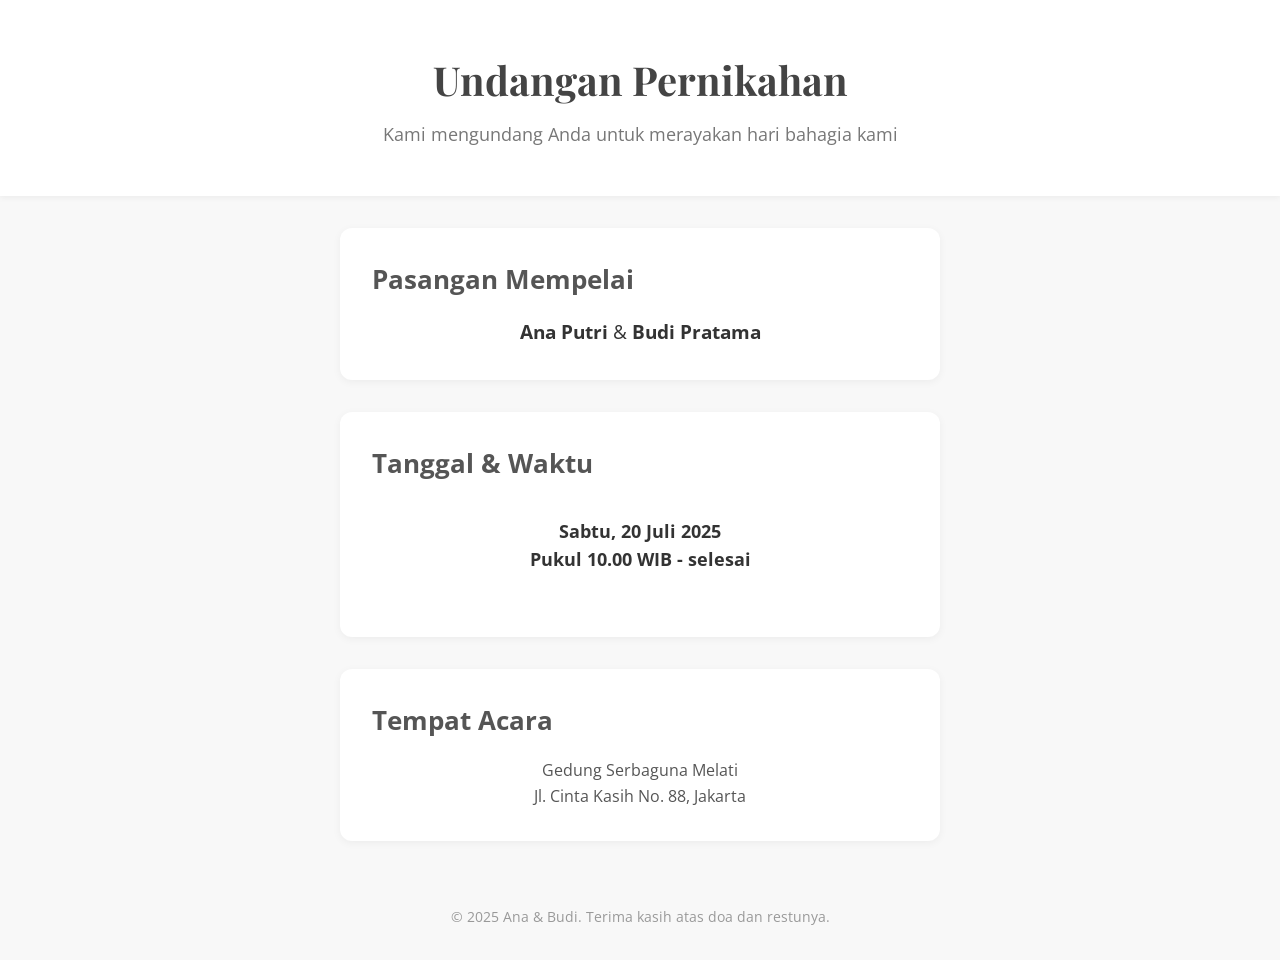
<file: index.html>
<!DOCTYPE html>
<html lang="id">
<head>
  <meta charset="UTF-8" />
  <meta name="viewport" content="width=device-width, initial-scale=1.0" />
  <title>Undangan Pernikahan</title>
  <link href="https://fonts.googleapis.com/css2?family=Playfair+Display:wght@500&family=Open+Sans&display=swap" rel="stylesheet" />
  <link rel="stylesheet" href="style.css" />

  <style>
    * {
      margin: 0;
      padding: 0;
      box-sizing: border-box;
    }
    body {
      font-family: 'Open Sans', sans-serif;
      background: #f8f8f8;
      color: #333;
      line-height: 1.6;
    }
    header {
      text-align: center;
      padding: 3rem 1rem;
      background: #fff;
      box-shadow: 0 2px 6px rgba(0,0,0,0.05);
    }
    header h1 {
      font-family: 'Playfair Display', serif;
      font-size: 2.5rem;
      color: #444;
    }
    header p {
      margin-top: 0.5rem;
      font-size: 1.1rem;
      color: #777;
    }
    section {
      max-width: 600px;
      margin: 2rem auto;
      background: #fff;
      padding: 2rem;
      border-radius: 12px;
      box-shadow: 0 2px 8px rgba(0,0,0,0.05);
    }
    section h2 {
      font-size: 1.6rem;
      margin-bottom: 1rem;
      color: #555;
    }
    .couple {
      text-align: center;
      font-size: 1.2rem;
    }
    .date {
      text-align: center;
      margin: 2rem 0;
      font-weight: bold;
      font-size: 1.1rem;
    }
    .location {
      text-align: center;
      color: #555;
    }
    footer {
      text-align: center;
      padding: 2rem 1rem;
      font-size: 0.9rem;
      color: #999;
    }
    @media (max-width: 600px) {
      header h1 {
        font-size: 2rem;
      }
      section {
        margin: 1rem;
      }
    }
  </style>
</head>
<body>
  <header>
    <h1>Undangan Pernikahan</h1>
    <p>Kami mengundang Anda untuk merayakan hari bahagia kami</p>
  </header>

  <section>
    <h2>Pasangan Mempelai</h2>
    <div class="couple">
      <p><strong>Ana Putri</strong> & <strong>Budi Pratama</strong></p>
    </div>
  </section>

  <section>
    <h2>Tanggal & Waktu</h2>
    <div class="date">
      Sabtu, 20 Juli 2025 <br />
      Pukul 10.00 WIB - selesai
    </div>
  </section>

  <section>
    <h2>Tempat Acara</h2>
    <div class="location">
      Gedung Serbaguna Melati<br />
      Jl. Cinta Kasih No. 88, Jakarta
    </div>
  </section>

  <footer>
    © 2025 Ana & Budi. Terima kasih atas doa dan restunya.
  </footer>
</body>
</html>
</file>
<file: style.css>
@import url('https://fonts.googleapis.com/css2?family=Playfair+Display:wght@500&family=Open+Sans&display=swap');

body {
  margin: 0;
  font-family: 'Open Sans', sans-serif;
  background: #f9f9f9;
  color: #333;
}

header {
  background-color: #fff;
  text-align: center;
  padding: 2rem 1rem;
  box-shadow: 0 2px 4px rgba(0,0,0,0.1);
}

h1 {
  font-family: 'Playfair Display', serif;
  font-size: 2.5rem;
  margin-bottom: 0.5rem;
  color: #4a4a4a;
}

.section {
  padding: 2rem 1rem;
  max-width: 800px;
  margin: auto;
}

.section-title {
  font-size: 1.5rem;
  font-weight: bold;
  margin-bottom: 1rem;
  color: #6b6b6b;
}

.card {
  background-color: white;
  border-radius: 12px;
  padding: 1.5rem;
  margin-bottom: 1.5rem;
  box-shadow: 0 2px 8px rgba(0,0,0,0.05);
}
@media (max-width: 600px) {
  h1 {
    font-size: 1.8rem;
  }

  .section {
    padding: 1rem;
  }
}
</file>
